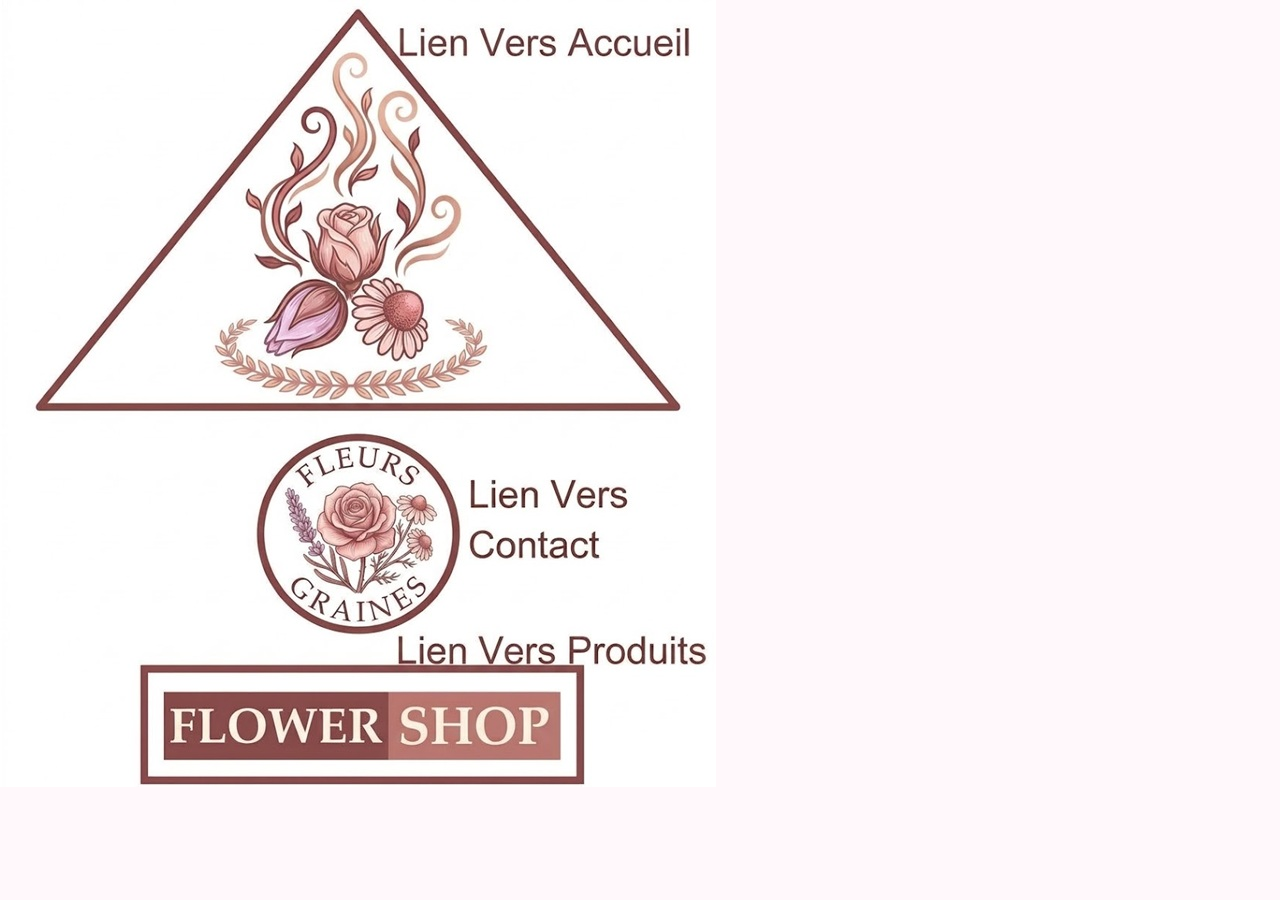
<file: index.html>
<!DOCTYPE html>
<html lang="en">
<head>
    <meta charset="UTF-8">
    <meta name="viewport" content="width=device-width, initial-scale=1.0">
    <title>Document</title>
    <link rel="stylesheet" href="style.css">
</head>
<body>
    <img src="main.jpg" alt="triangle usemap="#carte">
    <map name="carte">
    <area shape="poly" coords="358,12,676,4405,41,406" href="acceuil.html" title="Accueil">
    <area shape="rect" coords="141,667,582,782" href="contact.html" title="Contact">
    <area shape="rect" coords="583,667,1024,782" href="c.html" title="Contact">
     </map>
    
</body>
</html>
</file>
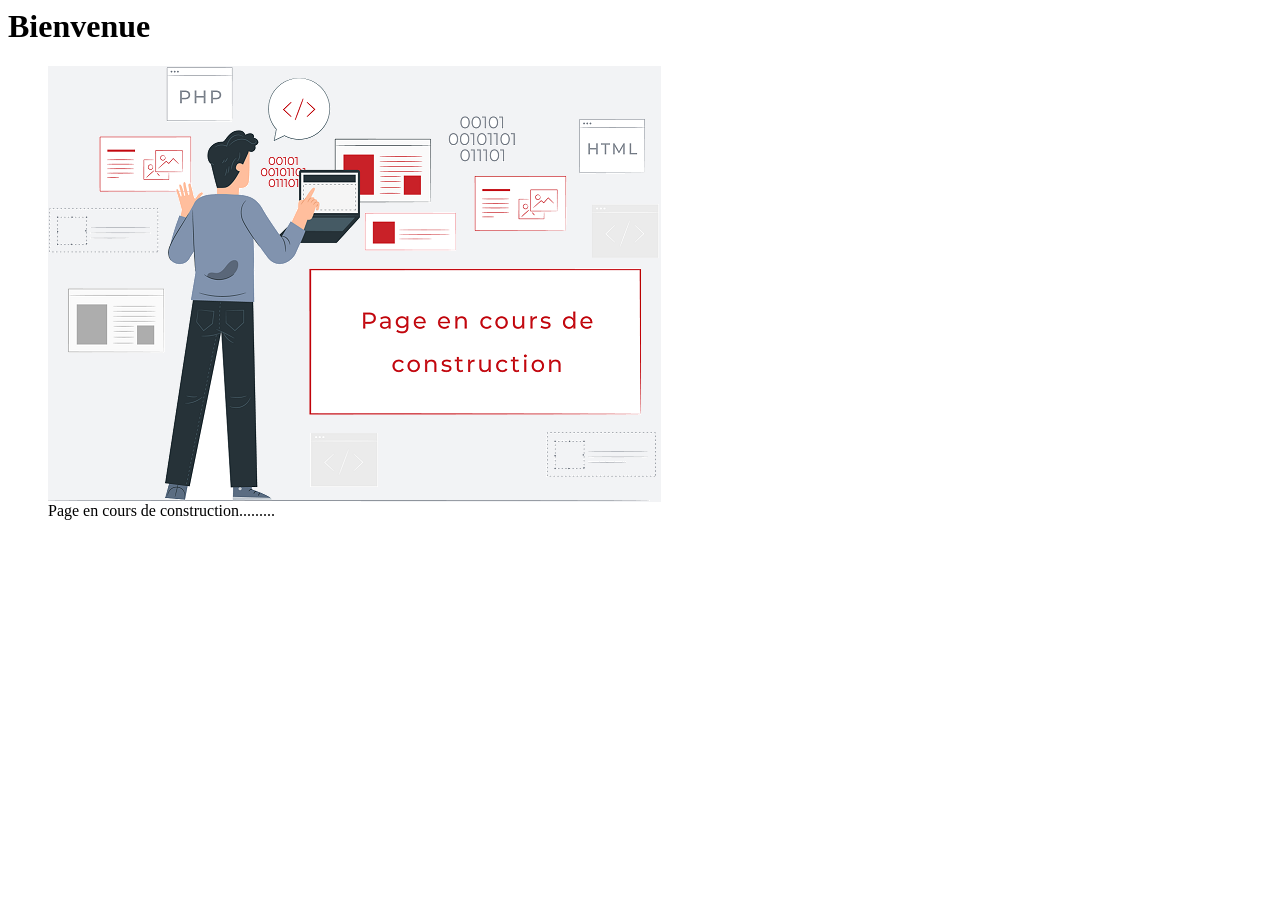
<file: accueil.html>
<html>
<head><title>Page d'accueil</title>
</head>
<body>
<h1>Bienvenue</h1>
<figure>
<img src="EnCours.png" alt="under construction">
<figcaption>Page en cours de construction.........</figcaption>
</figure>



</body>
</html>
</file>
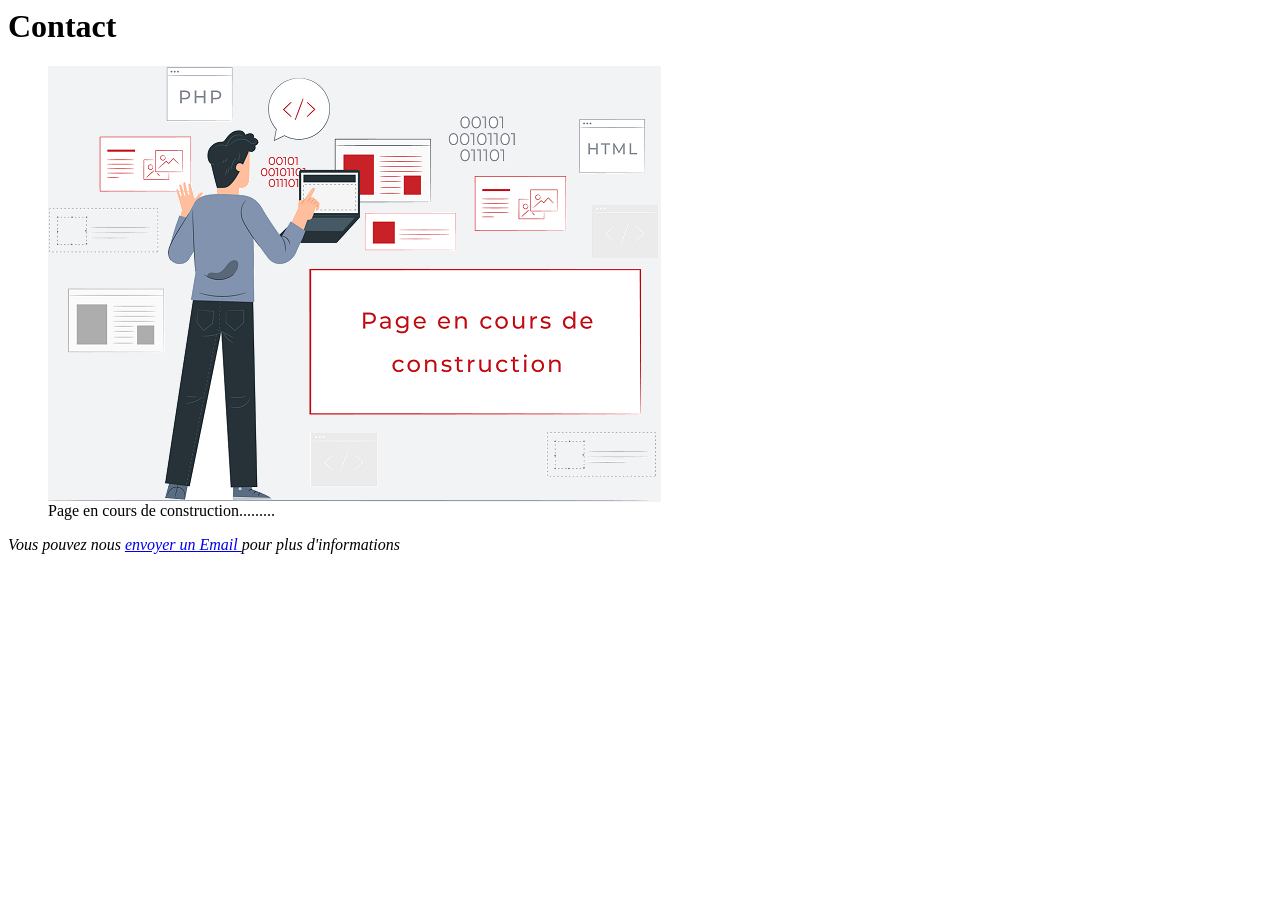
<file: contact.html>
<html>
<head><title>Page Contact</title>

</head>
<body>
<h1>Contact</h1>
<figure>
<img src="EnCours.png" alt="under construction">
<figcaption>Page en cours de construction.........</figcaption>
</figure>
<address>
Vous pouvez nous <a href="mailto:Foulen@miellerie.net.tn?subject=demande d'informations">envoyer un Email </a>pour plus d'informations 
</address> 


</body>
</html>
</file>
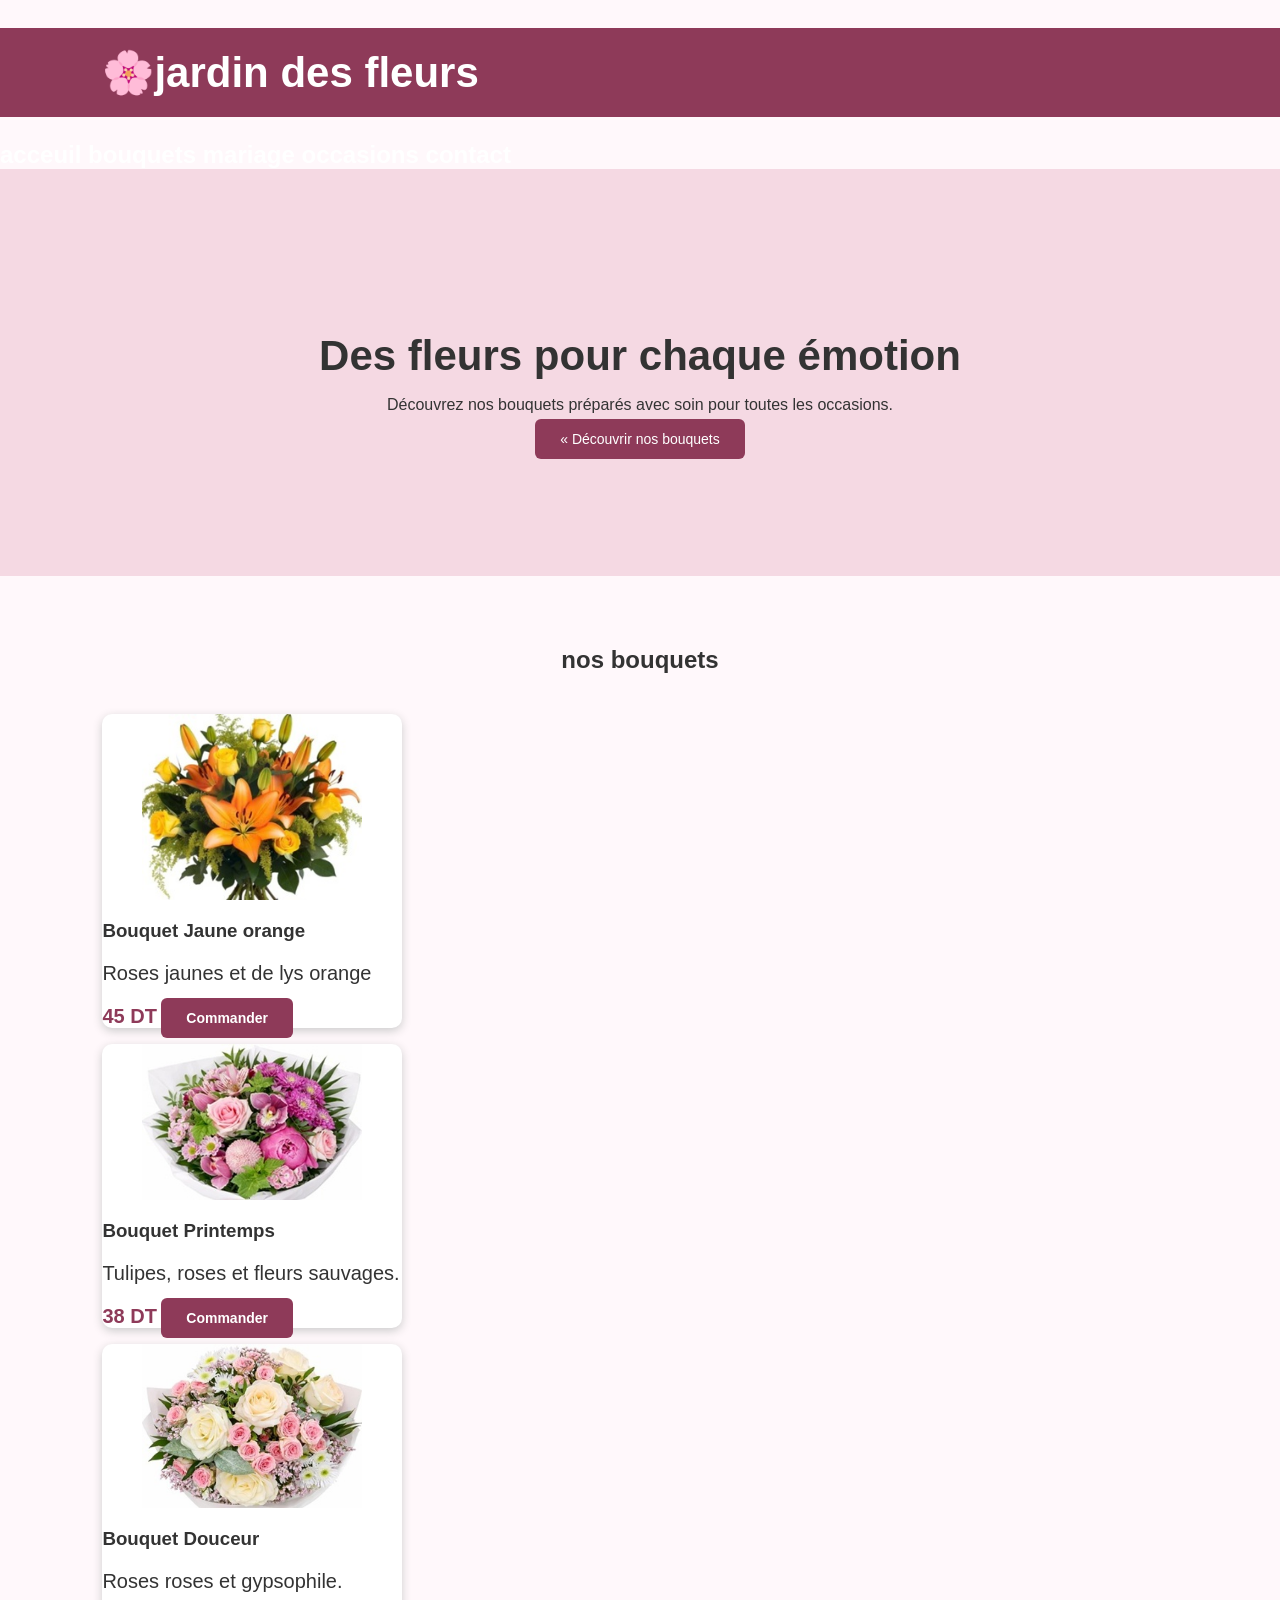
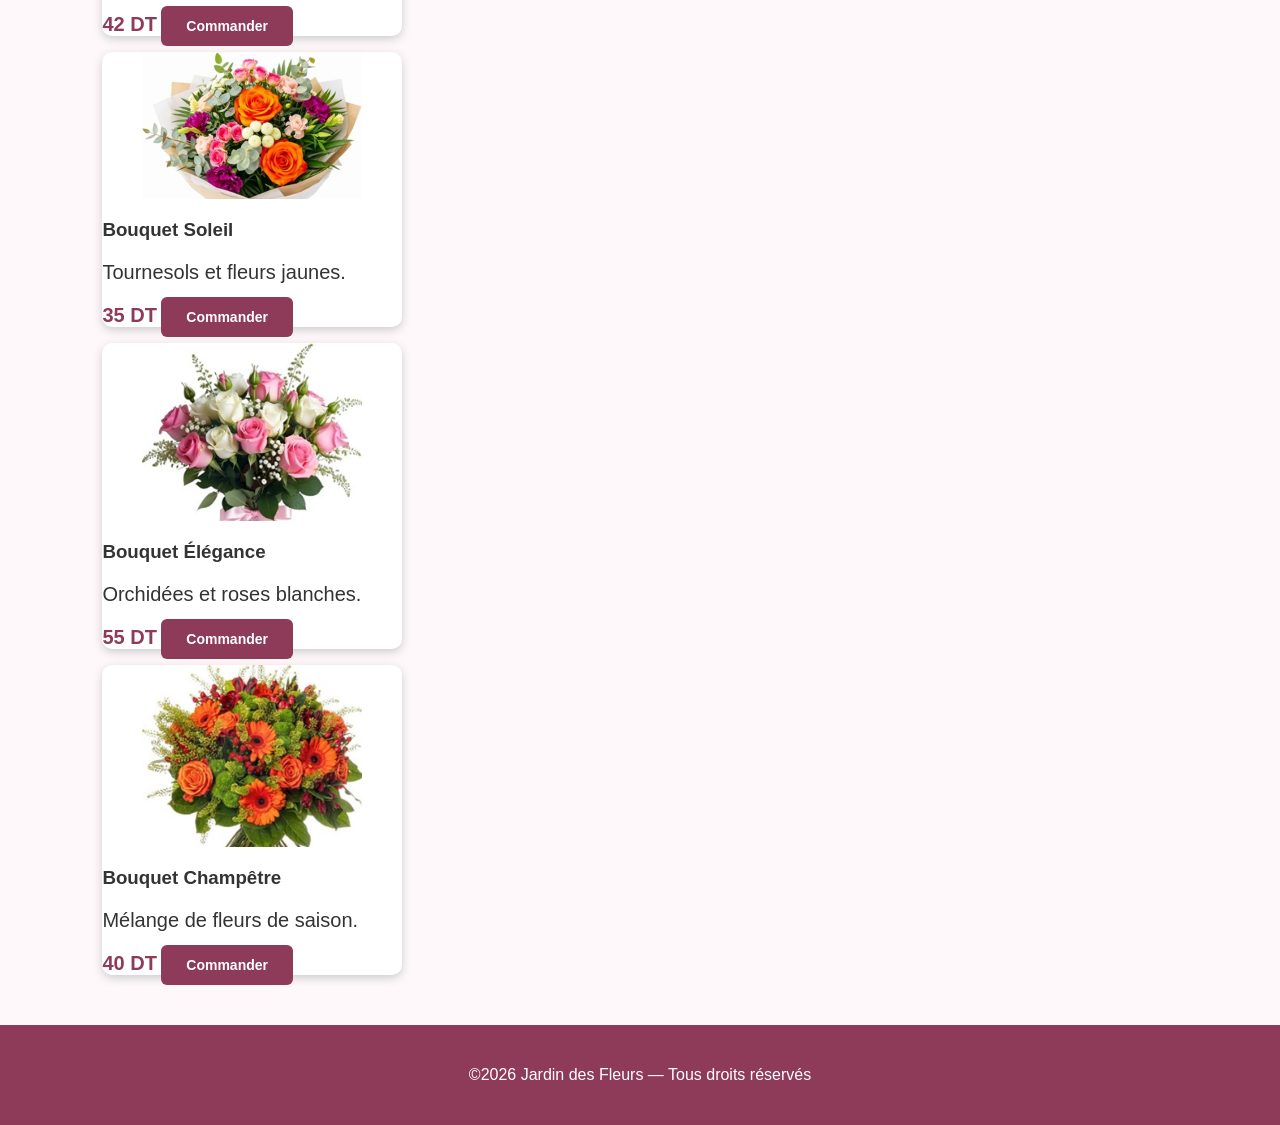
<file: fleur.html>
<!DOCTYPE html>
<html lang='en'>
<head>
    <meta charset='utf-8'>
    <meta name='viewport' content='width=device-width, initial-scale=1'>
    <title>jardin des fleurs</title>
    <link rel='icon' type="image/png" href='icone.png'>
    <link rel="stylesheet" href="style.css">
</head>
<body>
    <header class="logo">
        <p><h1 class="entete">🌸jardin des fleurs</h1></p>
    <nav>
        <a href="#">acceuil</a>
        <a href="#">bouquets</a>
        <a href="#">mariage</a>
        <a href="#">occasions</a>
        <a href="#">contact</a>
    </nav>
    </header>
    <main>
        <section class="principal" id="bouquets">
            <div>
                <h1> Des fleurs pour chaque émotion</h1>
                <p>  Découvrez nos bouquets préparés avec soin pour toutes les occasions.</p>
                <a href="#bouquets" class="bouton">« Découvrir nos bouquets</a>
            </div>
        </section>
        <section id="bouquets" class="produits">
            <h2>nos bouquets</h2>
            <div class="liste-produits.">
                <article>
                    <figure><img src="orange.jpg" alt="Bouquet de roses rouges"></figure>
                    <div class="info">
                        <h3>Bouquet Jaune orange</h3>
                        <p>Roses jaunes et de lys orange</p>
                        <span>45 DT</span>
                        <span class="bouton">Commander</span>
                    </div>
                </article>

                <article>
                    <figure><img src="printemps.jpg" alt="Bouquet de printemps"></figure>
                    <div class="info">
                        <h3>Bouquet Printemps</h3>
                        <p>Tulipes, roses et fleurs sauvages.</p>
                        <span>38 DT</span>
                        <span class="bouton">Commander</span>
                    </div>
                </article>

                <article>
                    <figure><img src="douceur.jpg" alt="Bouquet de fleurs roses"></figure>
                    <div class="info">
                        <h3>Bouquet Douceur</h3>
                        <p>Roses roses et gypsophile.</p>
                        <span>42 DT</span>
                        <span class="bouton">Commander</span>
                    </div>
                </article>

                <article>
                    <figure><img src="soleil.jpg" alt="Bouquet de tournesols"></figure>
                    <div class="info">
                        <h3>Bouquet Soleil</h3>
                        <p>Tournesols et fleurs jaunes.</p>
                        <span>35 DT</span>
                        <span class="bouton">Commander</span>
                    </div>
                </article>

                <article>
                    <figure><img src="elegance.jpg" alt="Bouquet d'orchidées"></figure>
                    <div class="info">
                        <h3>Bouquet Élégance</h3>
                        <p>Orchidées et roses blanches.</p>
                        <span>55 DT</span>
                        <span class="bouton">Commander</span>
                    </div>
                </article>

                <article>
                    <figure><img src="champetre.jpg" alt="Bouquet champêtre"></figure>
                    <div class="info">
                        <h3>Bouquet Champêtre</h3>
                        <p>Mélange de fleurs de saison.</p>
                        <span>40 DT</span>
                        <span class="bouton">Commander</span>
                    </div>
                </article>
            </div>
        </section>
    </main>
    <footer>
        <p>&copy;2026 Jardin des Fleurs — Tous droits réservés</p>
    </footer>
</body>
</html>
</file>
<file: style.css>
*{
    box-sizing: border-box;
}
figure img { width: 100%; }
body {
    margin: 0;                      
    font-family: Arial, sans-serif;
    background-color: #fff8fb;      
    color: #333;                   
}
h1 { font-size: 42px; margin-bottom: 15px; }
h2 { text-align: center; margin-bottom: 40px; }
h3 { margin: 0; }
.info p { font-size: 20px; }                    
.logo { font-size: 24px; font-weight: bold; }
.entete {
    padding: 20px 8%;               
    background-color: #8e3a59;
    color: white;
}
nav a { color: white; text-decoration: none; }
.principal {
    min-height: 350px;
    text-align: center;
    background-color: #f5d9e3;
    padding: 10%;
}  
.produits { padding: 50px 8%; }

article {
    width: 300px;
    background: white;
    border-radius: 10px;
    box-shadow: 0 3px 10px #ccc;
}
.produits { padding: 50px 8%; }
span {
    font-weight: bold;
    font-size: 20px;
    color: #8e3a59;
}
.bouton {
    margin-top: 20px;
    background-color: #8e3a59;
    color: white;
    font-size: 14px;
    border-radius: 6px;             
    padding: 12px 25px;             
    text-decoration: none;
     cursor: pointer;          
}
footer {
    text-align: center;
     padding: 25px;
    background-color: #8e3a59;
    color: white;
}
</file>
